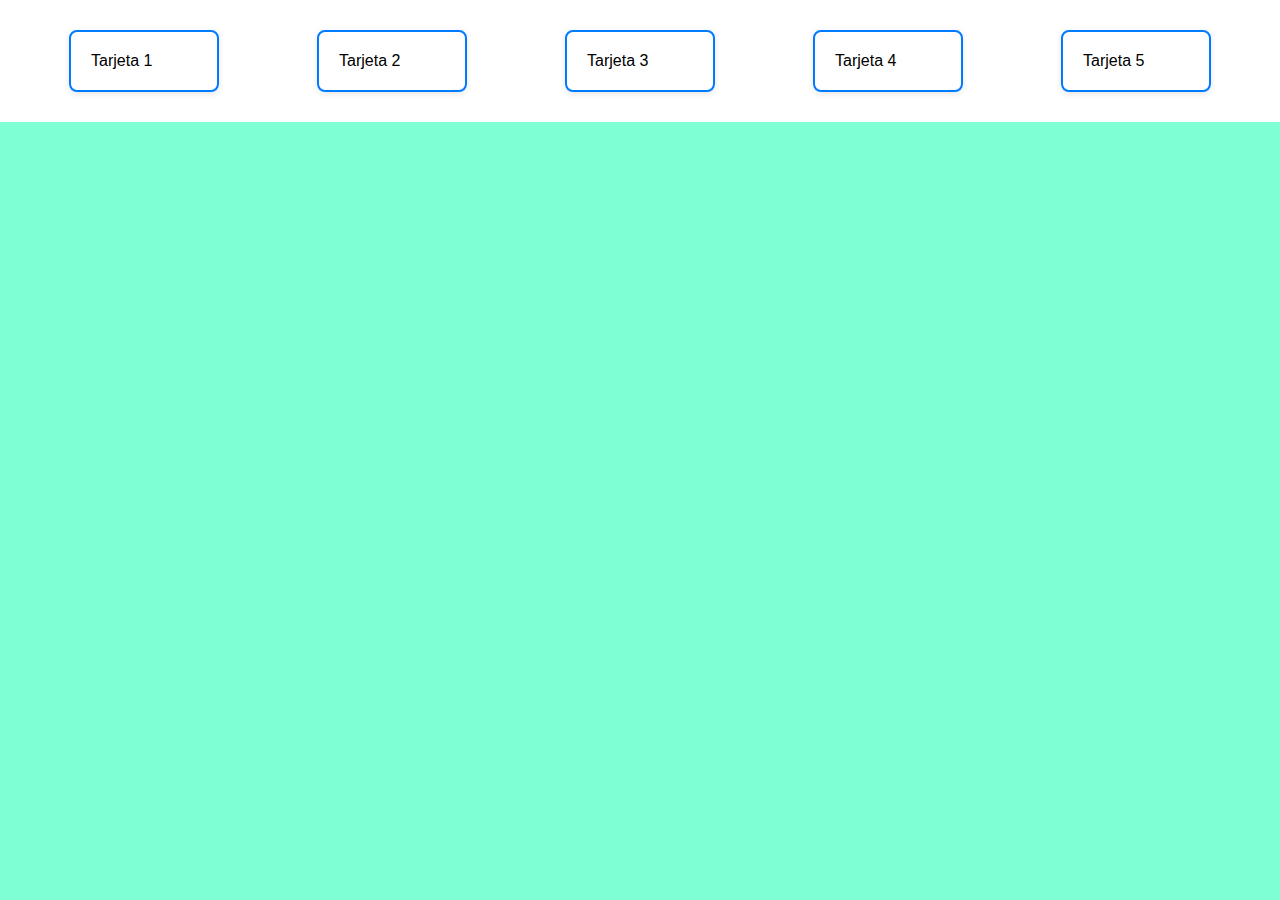
<file: boxmodel.html>
<!DOCTYPE html>
<html lang="en">
<head>
    <meta charset="UTF-8">
    <meta name="viewport" content="width=device-width, initial-scale=1.0">
    <title>Document</title>
    <link rel='stylesheet' href="boxmodel.css">
</head>
<body>
    <div class="contenedor">
        <div class="card">Tarjeta 1</div>
        <div class="card">Tarjeta 2</div>
        <div class="card">Tarjeta 3</div>
        <div class="card">Tarjeta 4</div>
        <div class="card">Tarjeta 5</div>
    </div>
</body>
</html>
</file>
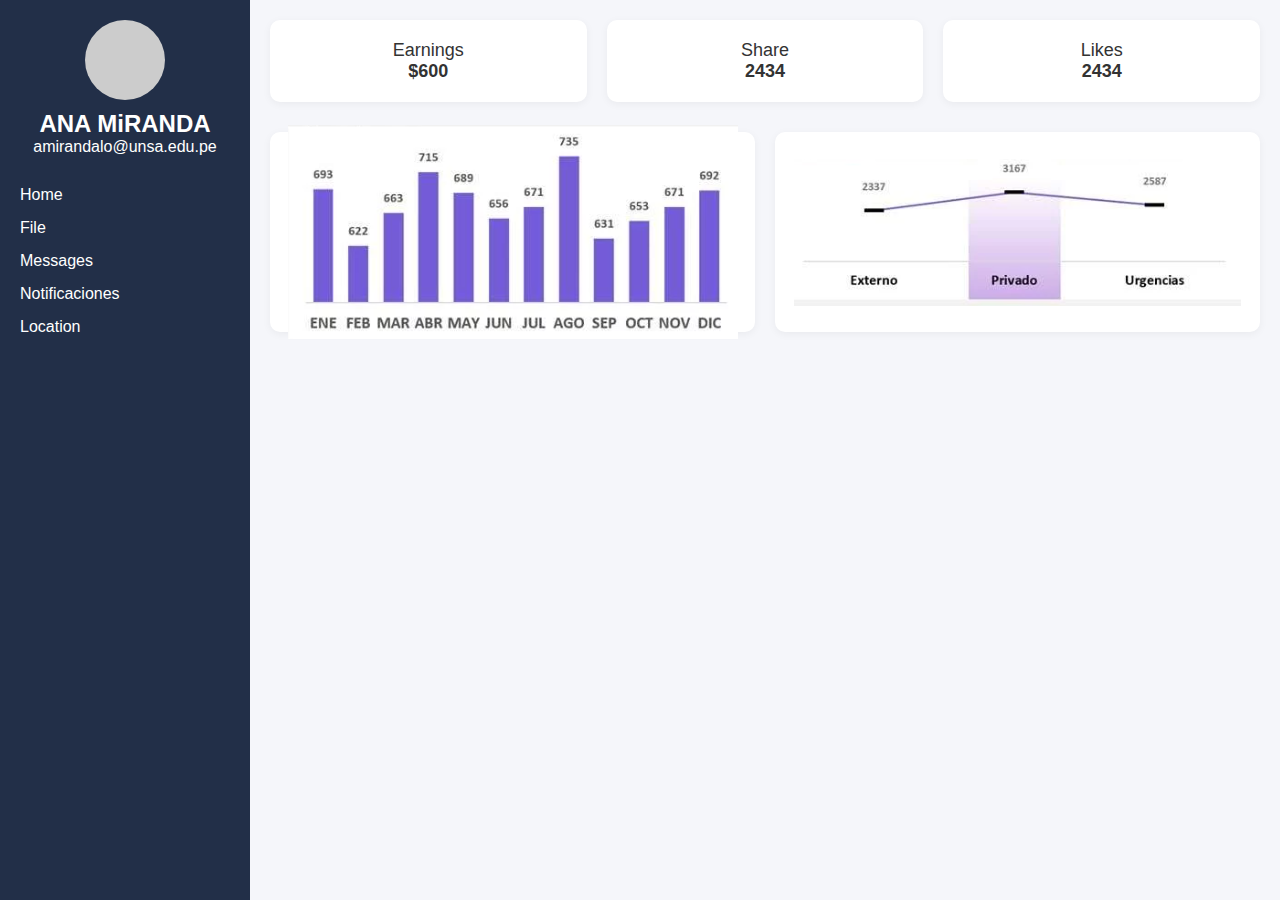
<file: dashboard.html>
<!DOCTYPE html>
<html lang="en">
<head>
    <meta charset="UTF-8">
    <meta name="viewport" content="width=device-width, initial-scale=1.0">
    <title>Document</title>
    <link rel="stylesheet" href="dashboard.css">
</head>
<body>
    <div class="dashboard">
        <aside class="sidebar">
            <div class="profile">
                <div class="avatar"></div>
                <h2>ANA MiRANDA</h2>
                <p>amirandalo@unsa.edu.pe</p>
            </div>
            <nav class="menu">
                <a href="#">Home</a>
                <a href="#">File</a>
                <a href="#">Messages</a>
                <a href="#">Notificaciones</a>
                <a href="#">Location</a>
            </nav>
        </aside>


        <main class="main">
            <section class="cuadros">
                <div class="cuadro">Earnings<br><strong>$600</strong></div>
                <div class="cuadro">Share<br><strong>2434</strong></div>
                <div class="cuadro">Likes<br><strong>2434</strong></div>
            </section>

            <section class="tarjetas">
                <div class="tarjeta"><img src="imagenes/graf1.png"></div>
                <div class="tarjeta"><img src="imagenes/graf2.png"></div>
            </section>
        </main>
    </div>
</body>
</html>
</file>
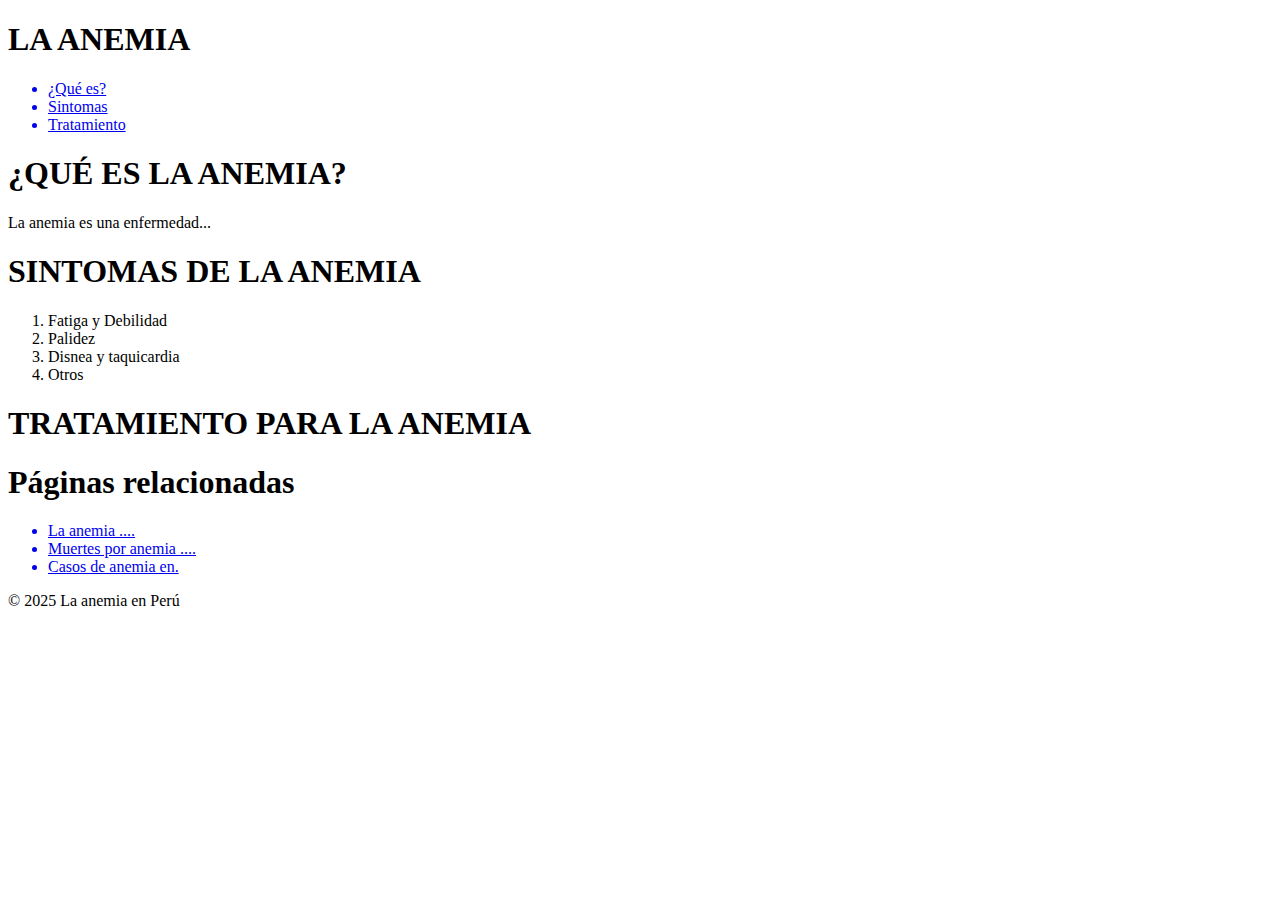
<file: gridflex.html>
<!DOCTYPE html>
<html lang="en">
<head>
    <meta charset="UTF-8">
    <meta name="viewport" content="width=device-width, initial-scale=1.0">
    <title>Document</title>
</head>
<body>
    <header>
        <h1>LA ANEMIA</h1>
        <nav>
            <ul>
                <a href="#Concepto"><li>¿Qué es?</li></a>
                <a href="#Sintomas"><li>Sintomas</li></a>
                <a href="#Tratamiento"><li>Tratamiento</li></a>
            </ul>
        </nav>
    </header>
    <main>
        <article id="Concepto">
            <h1>¿QUÉ ES LA ANEMIA?</h1>
            <p>La anemia es una enfermedad...</p>
        </article>
        <article id="Sintomas">
            <h1>SINTOMAS DE LA ANEMIA</h1>
            <ol>
                <li>Fatiga y Debilidad</li>
                <li>Palidez</li>
                <li>Disnea y taquicardia</li>
                <li>Otros</li>
            </ol>
        </article>
        <article id =Tratamiento>
            <h1>TRATAMIENTO PARA LA ANEMIA</h1>
            <p></p>
        </article>
    </main>
    <aside>
        <h1>Páginas relacionadas</h1>
        <ul>
            <a href="#"><li>La anemia ....</li></a>
            <a href="#"><li>Muertes por anemia ....</li></a>
            <a href="#"><li>Casos de anemia en.</li></a>
        </ul>
    </aside>
    <footer>
        <p>© 2025 La anemia en Perú</p>
    </footer>
</body>
</html>
</file>
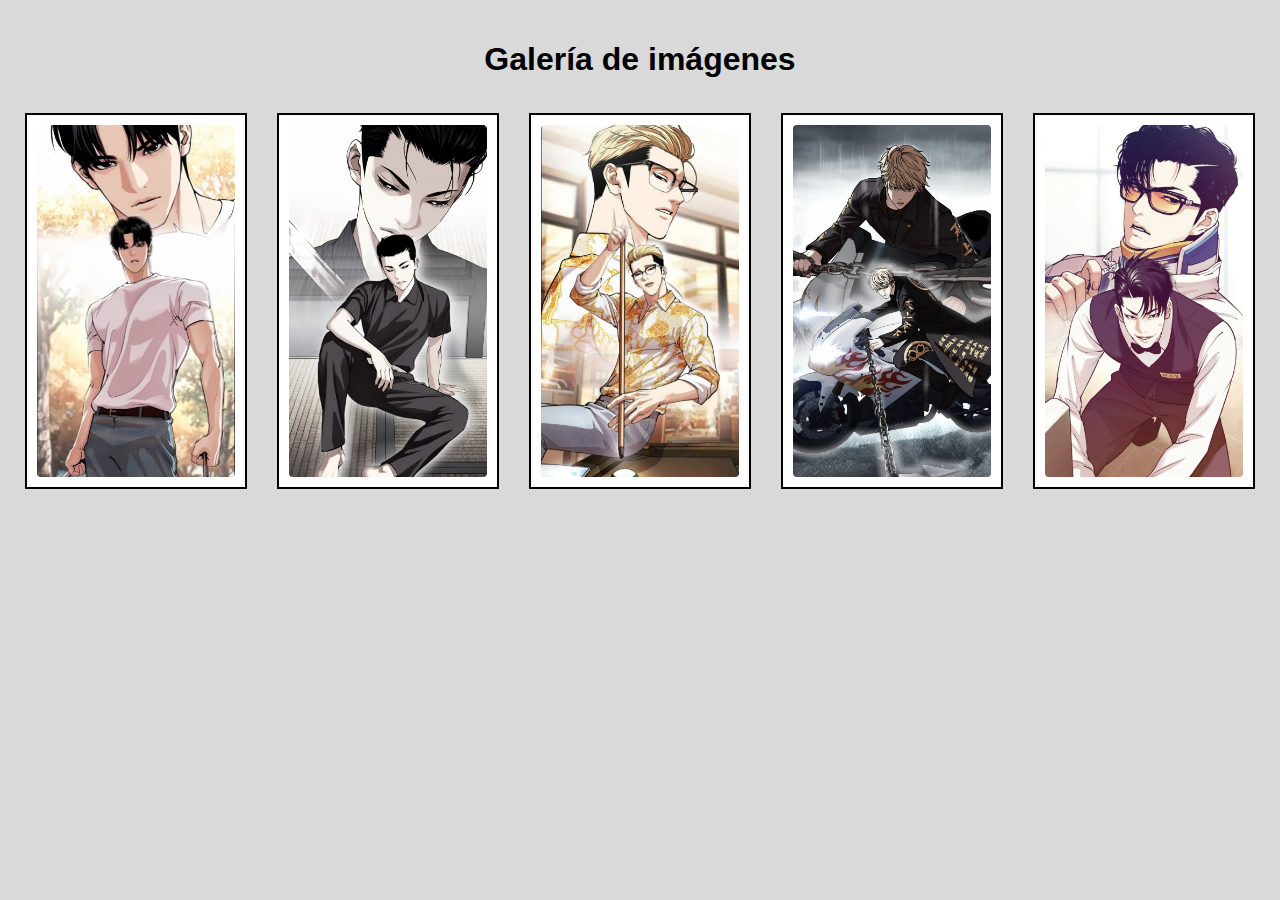
<file: imagenes.html>
<!DOCTYPE html>
<html lang="en">
<head>
    <meta charset="UTF-8">
    <meta name="viewport" content="width=device-width, initial-scale=1.0">
    <title>Document</title>
    <link rel="stylesheet" href="imagenes.css">
</head>
<body>
    <h1>Galería de imágenes</h1>

    <div class="galeria">
        <div class="imagen-contenedor">
            <img src="imagenes/Daniel.jpg" alt="Imagen de Daniel Parck de Lookism.">
        </div>
        <div class="imagen-contenedor">
            <img src="imagenes/Jonggun.jpg" alt="Imagen de Jong Gun de Lookism.">
        </div>
        <div class="imagen-contenedor">
            <img src="imagenes/KimGoo.jpg" alt="Imagen de Kim Goo de Lookism.">
        </div>
        <div class="imagen-contenedor">
            <img src="imagenes/Ryuhei.jpg" alt="Imagen de Ryuhei de Lookism.">
        </div>
        <div class="imagen-contenedor">
            <img src="imagenes/Zack.jpg" alt="Imagen de Zack de Lookism.">
        </div>
    </div>
</body>
</html>
</file>
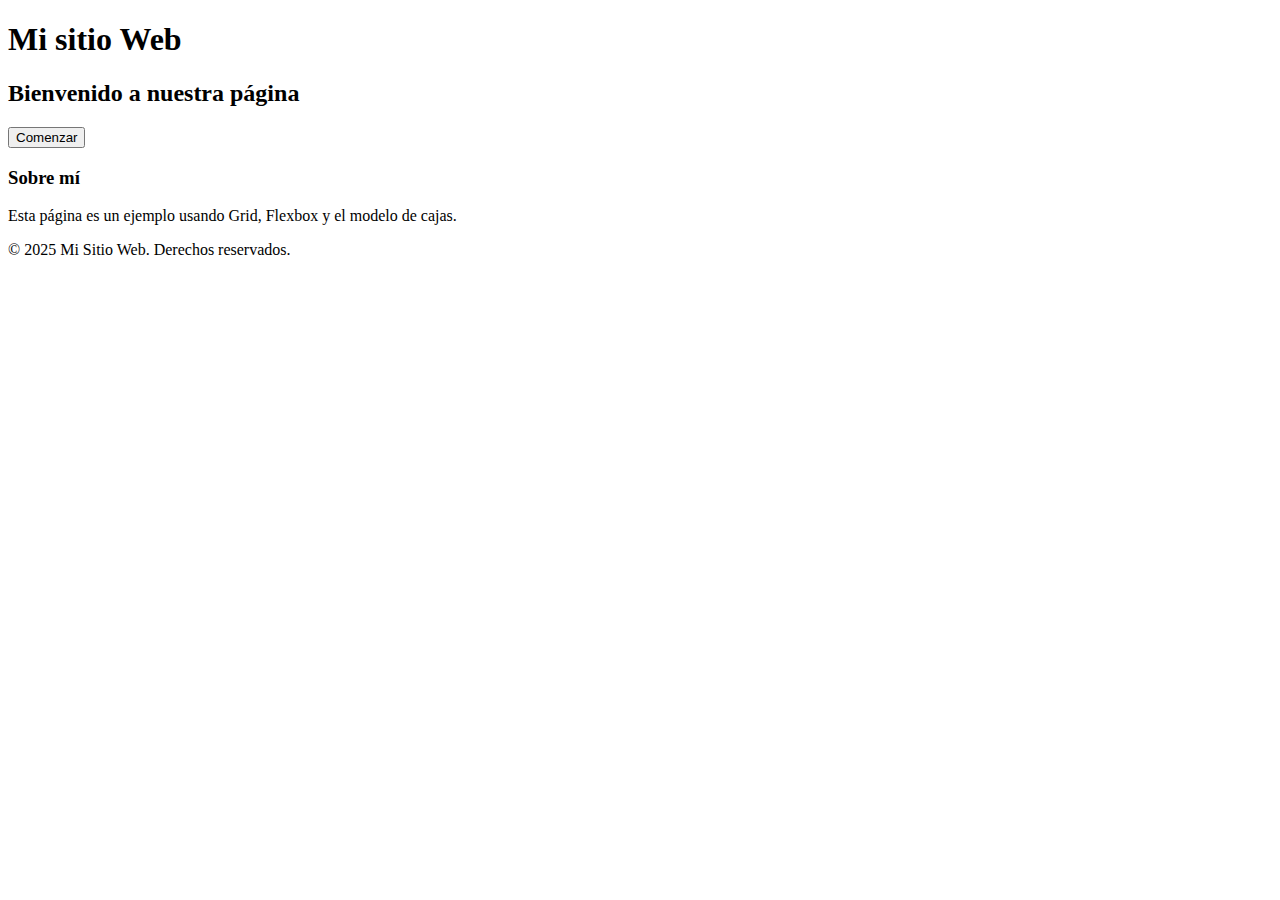
<file: lading.html>
<!DOCTYPE html>
<html lang="en">
<head>
    <meta charset="UTF-8">
    <meta name="viewport" content="width=device-width, initial-scale=1.0">
    <title>Document</title>
</head>
<body>
    <header class="box header">
        <h1>Mi sitio Web</h1>
    </header>

    <section class="box hero">
        <div class="hero-content">
            <h2>Bienvenido a nuestra página</h2>
            <button>Comenzar</button>
        </div>
    </section>

    <main class="box main">
        <h3>Sobre mí</h3>
        <p>Esta página es un ejemplo usando Grid, Flexbox y el modelo de cajas.</p>
    </main>

    <footer class="box footer">
         <p>© 2025 Mi Sitio Web. Derechos reservados.</p>
    </footer>
    
</body>
</html>
</file>
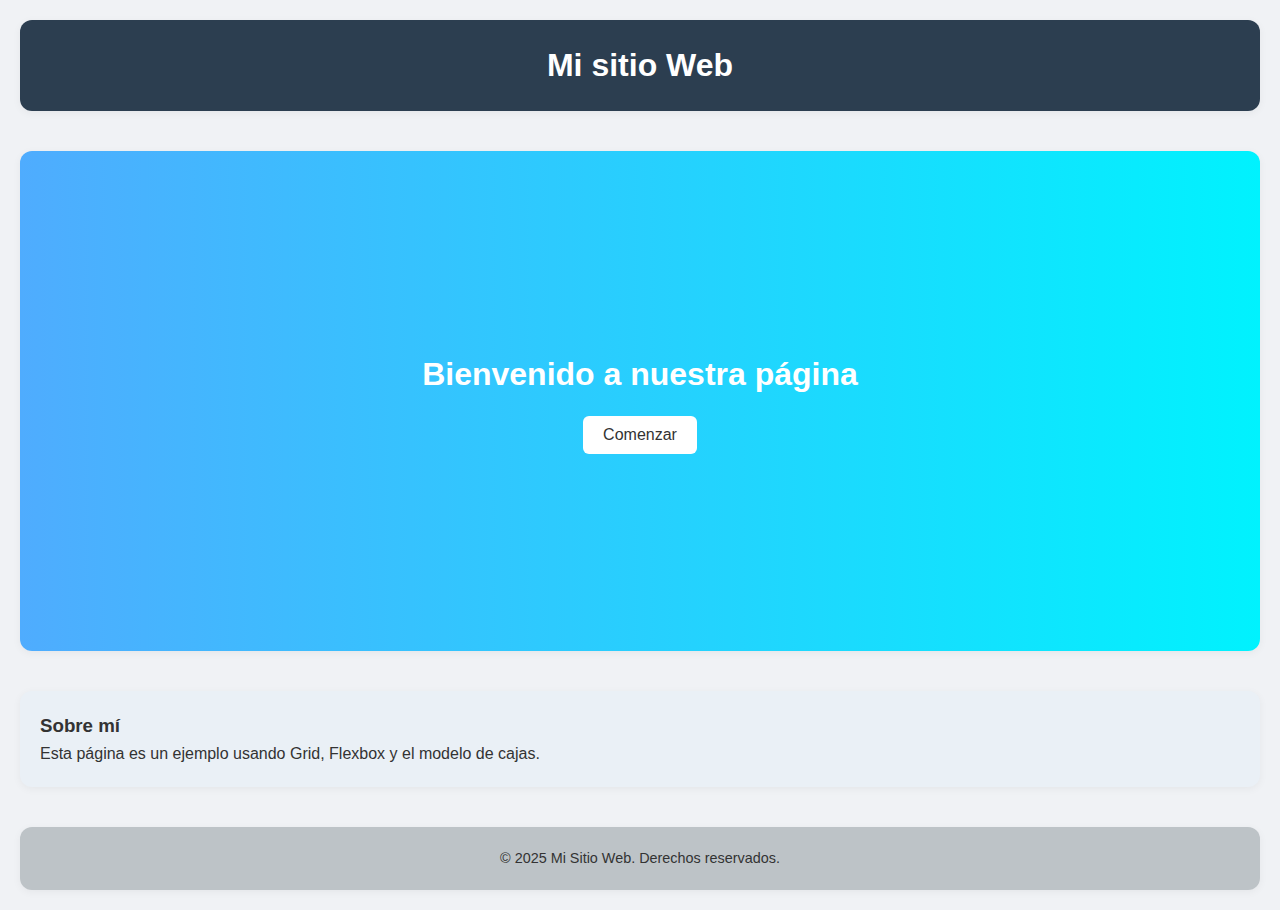
<file: landing.html>
<!DOCTYPE html>
<html lang="en">
<head>
    <meta charset="UTF-8">
    <meta name="viewport" content="width=device-width, initial-scale=1.0">
    <title>Document</title>
    <link rel="stylesheet" href="landing.css">
</head>
<body>
    <div class="grid-container">
        <header class="box header">
            <h1>Mi sitio Web</h1>
        </header>

        <section class="box hero">
            <div class="hero-content">
                <h2>Bienvenido a nuestra página</h2>
                <button>Comenzar</button>
            </div>
        </section>

        <main class="box main">
            <h3>Sobre mí</h3>
            <p>Esta página es un ejemplo usando Grid, Flexbox y el modelo de cajas.</p>
        </main>

        <footer class="box footer">
            <p>© 2025 Mi Sitio Web. Derechos reservados.</p>
        </footer>
    </div>

</body>
</html>
</file>
<file: boxmodel.css>
/* Body */
body {
  background-color: aquamarine;
  font-family: Verdana, Tahoma, sans-serif;
  margin: 0;
  padding: 0;
}

/* Contenedor */
.contenedor {
  display: flex;
  justify-content: space-around;
  padding: 20px;
  background-color: #fff;
}

/* Tarjetas */
.card {
  margin: 10px;
  border: 2px solid #007BFF;
  padding: 20px;
  width: 150px;
  background-color: white;
  box-sizing: border-box; 
  border-radius: 8px;  
  box-shadow: 0 2px 6px rgba(0,0,0,0.1);
}
</file>
<file: dashboard.css>
* {
    box-sizing: border-box;
    margin: 0;
    padding: 0;
    font-family:'Gill Sans', sans-serif;
}

body {
    background: #f5f6fa;
    color: #333;
}

.dashboard {
    display: grid;
    grid-template-columns: 250px 1fr;
    height: 100vh;
}

.sidebar {
    background-color: #222f48;
    color: white;
    padding: 20px;
}

.profile {
    text-align: center;
    margin-bottom: 30px;
}

.avatar {
    width: 80px;
    height: 80px;
    background-color: #ccc;
    border-radius: 50%;
    margin: 0 auto 10px;
}

.menu a {
    display: block;
    color: white;
    text-decoration: none;
    margin: 15px 0;
}

.main {
    padding: 20px;
    overflow-y: auto;
}

.cuadros {
    display: grid;
    grid-template-columns: repeat(auto-fit, minmax(150px, 1fr));
    gap: 20px;
    margin-bottom: 30px;
}

.cuadro {
    background-color: white;
    border-radius: 10px;
    padding: 20px;
    box-shadow: 0 2px 8px rgba(0,0,0,0.05);
    text-align: center;
    font-size: 18px;
}

.tarjetas {
    display: grid;
    grid-template-columns: repeat(auto-fit, minmax(250px, 1fr));
    gap: 20px;
}

.tarjeta {
    background-color: white;
    border-radius: 10px;
    height: 200px;
    display: flex;
    align-items: center;
    justify-content: center;
    color: #aaa;
    box-shadow: 0 2px 8px rgba(0,0,0,0.05); 
}
</file>
<file: imagenes.css>
body {
    margin: 0;
    font-family: Arial, sans-serif;
    padding: 20px;
    background-color: #d9d9d9;
}

h1 {
    text-align: center;
    margin-bottom: 30px;
}

.galeria {
    display: grid;
    grid-template-columns: repeat(auto-fit, minmax(200px, 1fr));
    gap: 20px;
}

.imagen-contenedor {
    border: 2px solid black;
    padding: 10px;
    background-color: white;
    margin: 5px;
    transition: tranform 0.5s ease;
}

.imagen-contenedor img {
    width: 100%;
    display: block;
    height: auto;
    border-radius: 4px;
}
</file>
<file: landing.css>
* {
  box-sizing: border-box;
  margin: 0;
  padding: 0;
  font-family: 'Segoe UI', sans-serif;
}

body {
  background-color: #f0f2f5;
  color: #333;
  line-height: 1.6;
}

.grid-container {
  display: grid;
  grid-template-rows: auto 60vh auto auto;
  min-height: 100vh;
}

/* Secciones con caja */
.box {
  margin: 20px;
  padding: 20px;
  border-radius: 12px;
  background-color: #fff;
  box-shadow: 0 2px 8px rgba(0,0,0,0.05);
}

/* Header */
.header {
  background-color: #2c3e50;
  color: white;
  text-align: center;
}

/* Hero centrado con Flexbox */
.hero {
  display: flex;
  align-items: center;
  justify-content: center;
  background: linear-gradient(to right, #4facfe, #00f2fe);
  color: white;
  text-align: center;
}

.hero-content h2 {
  font-size: 2rem;
  margin-bottom: 1rem;
}

.hero-content button {
  padding: 10px 20px;
  font-size: 1rem;
  border: none;
  border-radius: 6px;
  background-color: #ffffff;
  color: #333;
  cursor: pointer;
  transition: background 0.3s ease;
}

.hero-content button:hover {
  background-color: #ddd;
}

/* Main */
.main {
  background-color: #eaf0f6;
}

/* Footer */
.footer {
  text-align: center;
  background-color: #bdc3c7;
  font-size: 0.9rem;
}
</file>
